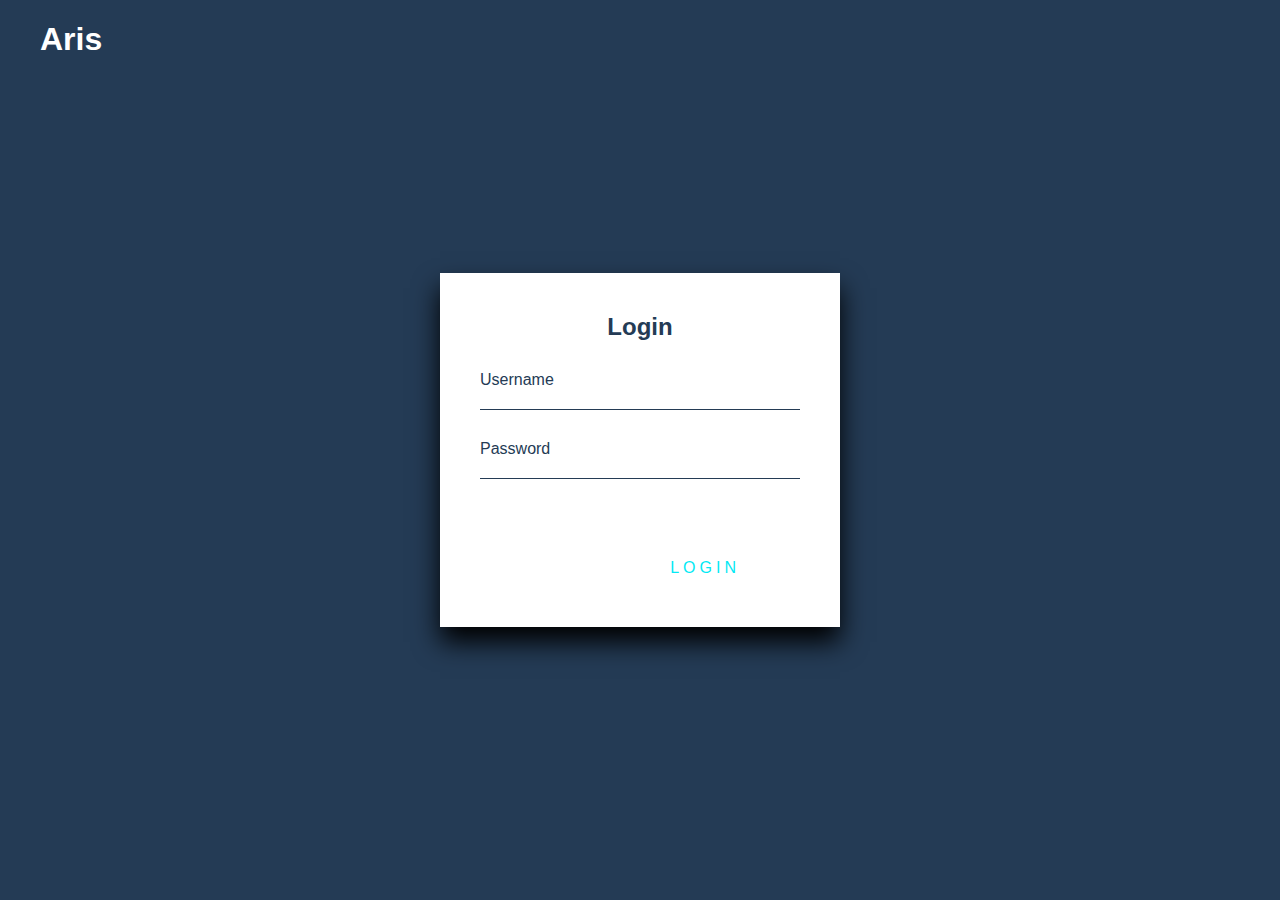
<file: index.html>
<!DOCTYPE html>
<html lang="en">
<head>

    
    <meta charset="UTF-8">
    <meta http-equiv="X-UA-Compatible" content="IE=edge">
    <meta name="viewport" content="width=device-width, initial-scale=1.0">
    <title>Aris</title> <link rel="stylesheet" href="style.css">
</head>
<body>
    <div class="container">

        
        <ul>
            
            

            <h1 class="display-4">Aris</h1>
        
        </ul>

    </div>



    <div class="login-box">
        <h2>Login</h2>
        <form  action="">
            <div class="user-box">
                <input type="text" name="" required="">
                <label for="">Username</label>
            </div>

<div class="user-box">
    <div class="user-box">
        <input type="password" name="" required="">
        <label for="">Password</label>
    </div> 

    <a href="">
        <span></span>
        <span></span>
        <span></span>
        <span></span>
        <a href="Home.html">Login</a>   
    </a>
</div>

        </form>
    </div>
        
</body>
</html>
</file>
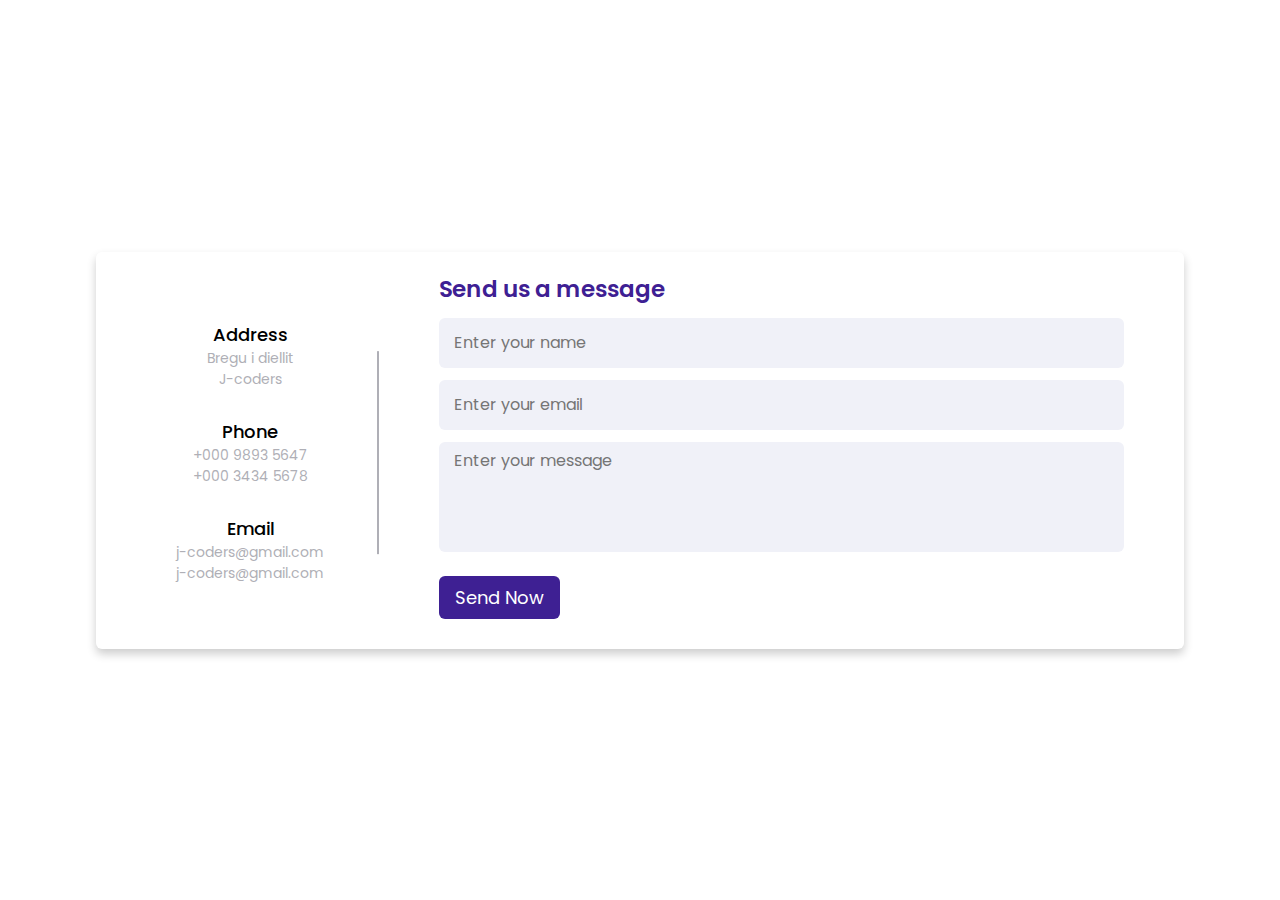
<file: Contact.html>
<!DOCTYPE html>
<!-- Designined by CodingLab | www.youtube.com/codinglabyt -->
<html lang="en" dir="ltr">
  <head>
    <meta charset="UTF-8">
    <title> Responsive Contact Us Form  | CodingLab </title>
    <link rel="stylesheet" href="style.css">
    <!-- Fontawesome CDN Link -->
    <link rel="stylesheet" href="Contact.css"/>
     <meta name="viewport" content="width=device-width, initial-scale=1.0">
   </head>
<body>
  <div class="container">
    <div class="content">
      <div class="left-side">
        <div class="address details">
          <i class="fas fa-map-marker-alt"></i>
          <div class="topic">Address</div>
          <div class="text-one">Bregu i diellit</div>
          <div class="text-two">J-coders</div>
        </div>
        <div class="phone details">
          <i class="fas fa-phone-alt"></i>
          <div class="topic">Phone</div>
          <div class="text-one">+000 9893 5647</div>
          <div class="text-two">+000 3434 5678</div>
        </div>
        <div class="email details">
          <i class=""></i>
          <div class="topic">Email</div>
          <div class="text-one">j-coders@gmail.com</div>
          <div class="text-two">j-coders@gmail.com</div>
        </div>
      </div>
      <div class="right-side">
        <div class="topic-text">Send us a message</div>
       
      <form action="#">
        <div class="input-box">
          <input type="text" placeholder="Enter your name">
        </div>
        <div class="input-box">
          <input type="text" placeholder="Enter your email">
        </div>
        <div class="input-box message-box">
          <textarea placeholder="Enter your message"></textarea>
        </div>
        <div class="button">
          <input type="button" value="Send Now" >
        </div>
      </form>
    </div>
    </div>
  </div>

</body>
</html>
</file>
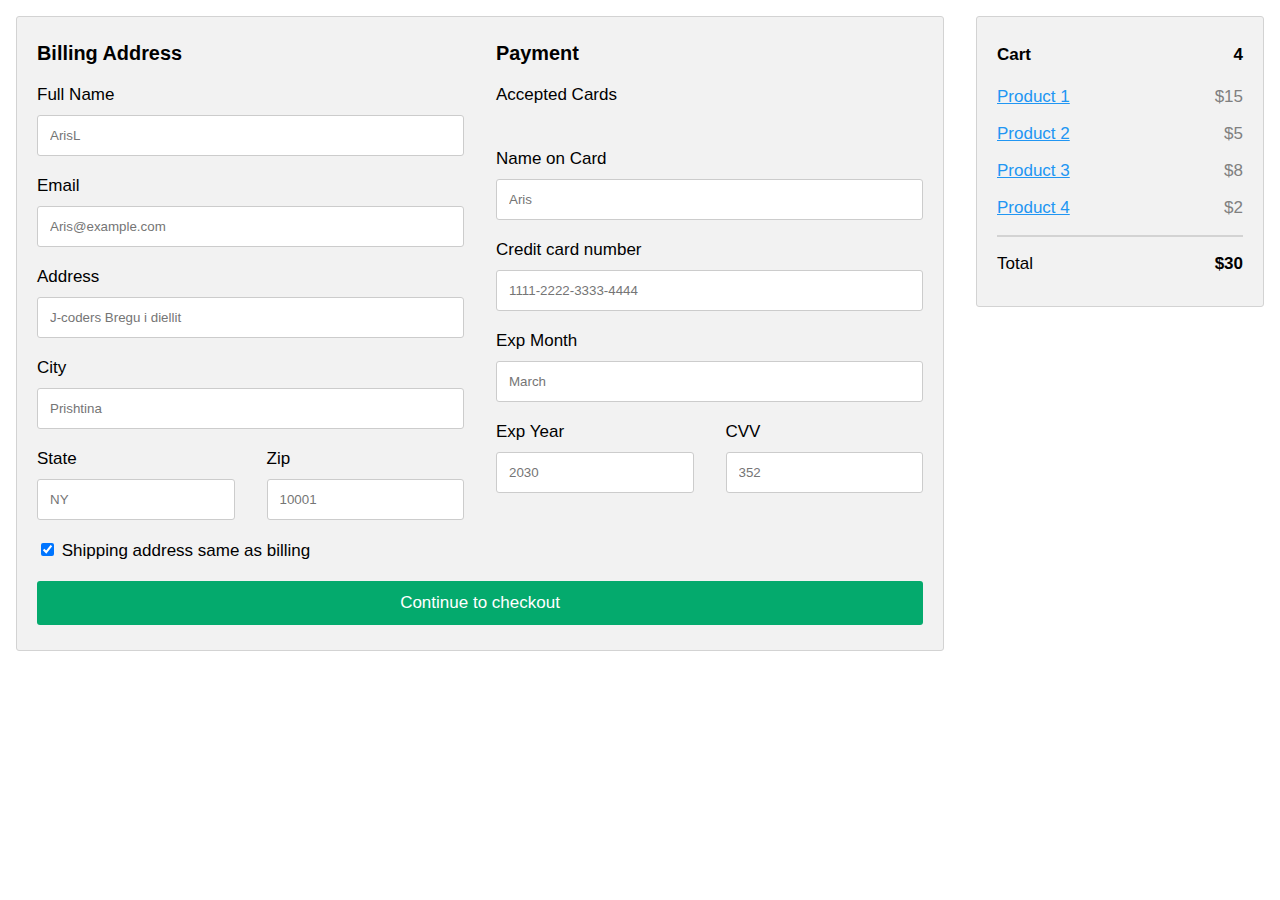
<file: Credit card.html>
<!DOCTYPE html>
<html>
<head>
<meta name="viewport" content="width=device-width, initial-scale=1">
<link rel="stylesheet" href="credit card.css">
<style>

</style>
</head>
<body>

<div class="row">
  <div class="col-75">
    <div class="container">
      <form action="/action_page.php">
      
        <div class="row">
          <div class="col-50">
            <h3>Billing Address</h3>
            <label for="fname"><i class="fa fa-user"></i> Full Name</label>
            <input type="text" id="fname" name="firstname" placeholder="ArisL">
            <label for="email"><i class="fa fa-envelope"></i> Email</label>
            <input type="text" id="email" name="email" placeholder="Aris@example.com">
            <label for="adr"><i class="fa fa-address-card-o"></i> Address</label>
            <input type="text" id="adr" name="address" placeholder="J-coders Bregu i diellit">
            <label for="city"><i class="fa fa-institution"></i> City</label>
            <input type="text" id="city" name="city" placeholder="Prishtina">

            <div class="row">
              <div class="col-50">
                <label for="state">State</label>
                <input type="text" id="state" name="state" placeholder="NY">
              </div>
              <div class="col-50">
                <label for="zip">Zip</label>
                <input type="text" id="zip" name="zip" placeholder="10001">
              </div>
            </div>
          </div>

          <div class="col-50">
            <h3>Payment</h3>
            <label for="fname">Accepted Cards</label>
            <div class="icon-container">
              <i class="fa fa-cc-visa" style="color:navy;"></i>
              <i class="fa fa-cc-amex" style="color:blue;"></i>
              <i class="fa fa-cc-mastercard" style="color:red;"></i>
              <i class="fa fa-cc-discover" style="color:orange;"></i>
            </div>
            <label for="cname">Name on Card</label>
            <input type="text" id="cname" name="cardname" placeholder="Aris">
            <label for="ccnum">Credit card number</label>
            <input type="text" id="ccnum" name="cardnumber" placeholder="1111-2222-3333-4444">
            <label for="expmonth">Exp Month</label>
            <input type="text" id="expmonth" name="expmonth" placeholder="March">
            <div class="row">
              <div class="col-50">
                <label for="expyear">Exp Year</label>
                <input type="text" id="expyear" name="expyear" placeholder="2030">
              </div>
              <div class="col-50">
                <label for="cvv">CVV</label>
                <input type="text" id="cvv" name="cvv" placeholder="352">
              </div>
            </div>
          </div>
          
        </div>
        <label>
          <input type="checkbox" checked="checked" name="sameadr"> Shipping address same as billing
        </label>
        <input type="submit" value="Continue to checkout" class="btn">
      </form>
    </div>
  </div>
  <div class="col-25">
    <div class="container">
      <h4>Cart <span class="price" style="color:black"><i class="fa fa-shopping-cart"></i> <b>4</b></span></h4>
      <p><a href="#">Product 1</a> <span class="price">$15</span></p>
      <p><a href="#">Product 2</a> <span class="price">$5</span></p>
      <p><a href="#">Product 3</a> <span class="price">$8</span></p>
      <p><a href="#">Product 4</a> <span class="price">$2</span></p>
      <hr>
      <p>Total <span class="price" style="color:black"><b>$30</b></span></p>
    </div>
  </div>
</div>

</body>
</html>
</file>
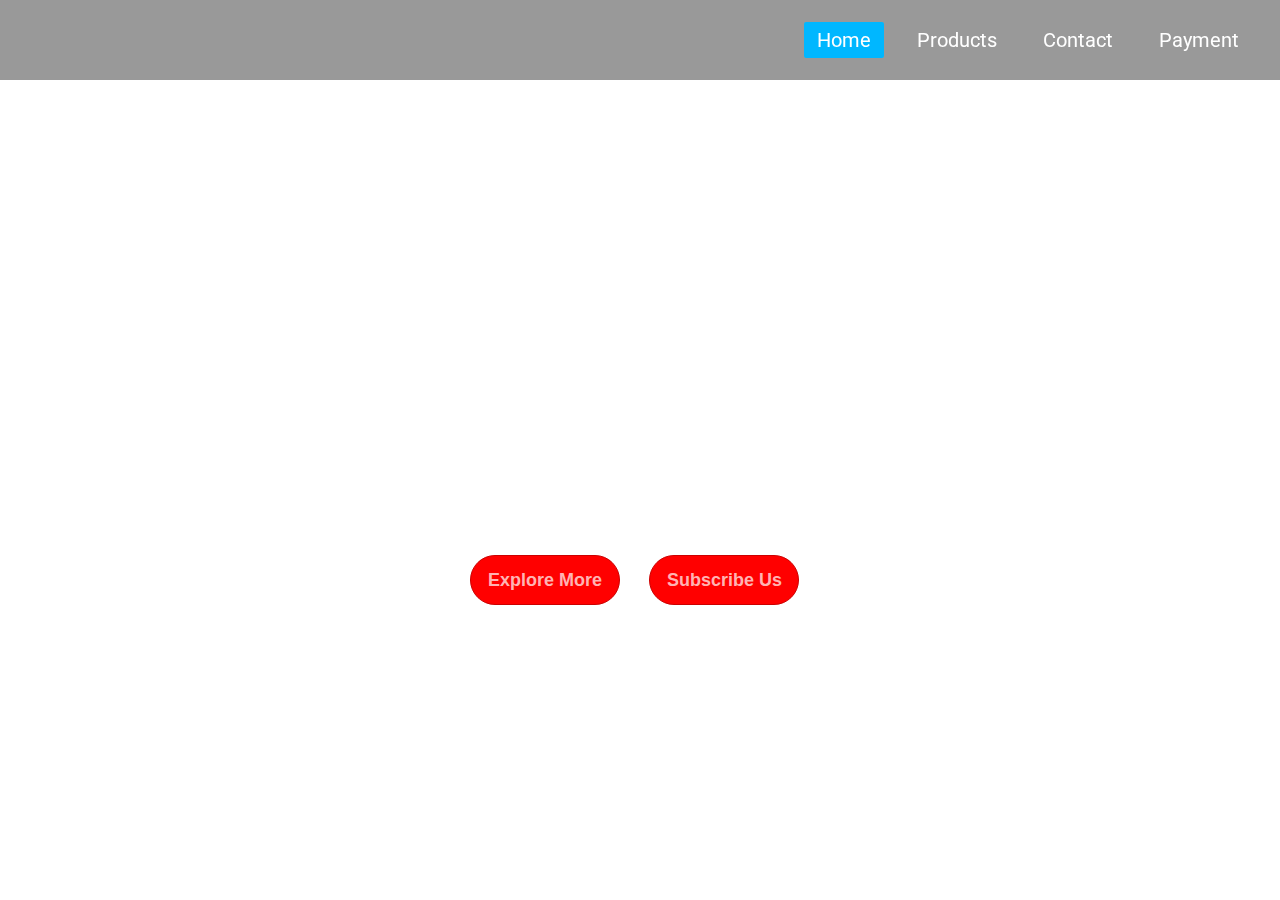
<file: Home.html>
<!DOCTYPE html>
<html lang="en">
<head>
	<meta charset="UTF-8">
	<title>ArisL</title>
	<link rel="stylesheet" href="Home.css">
</head>
<body>
	<div class="wrapper">
        <h1>ARISL</h1>
			<nav class="navbar">
				
				<ul>
                    
					<li><a class="active" href="#">Home</a></li>
					<li><a href="Products.html">Products</a></li>
					<li><a href="Contact.html">Contact</a></li>
					<li><a href="Payment.html">Payment</a></li>
					
					
				</ul>
			</nav>
			<div class="center">
			<h1>WELCOME TO ARISL'S</h1>
			<h2>WEB</h2>
			<div class="buttons">
			<button>Explore More</button>
			<button class="btn2">Subscribe Us</button>
		</div>
		</div>
</body>
</html>
</file>
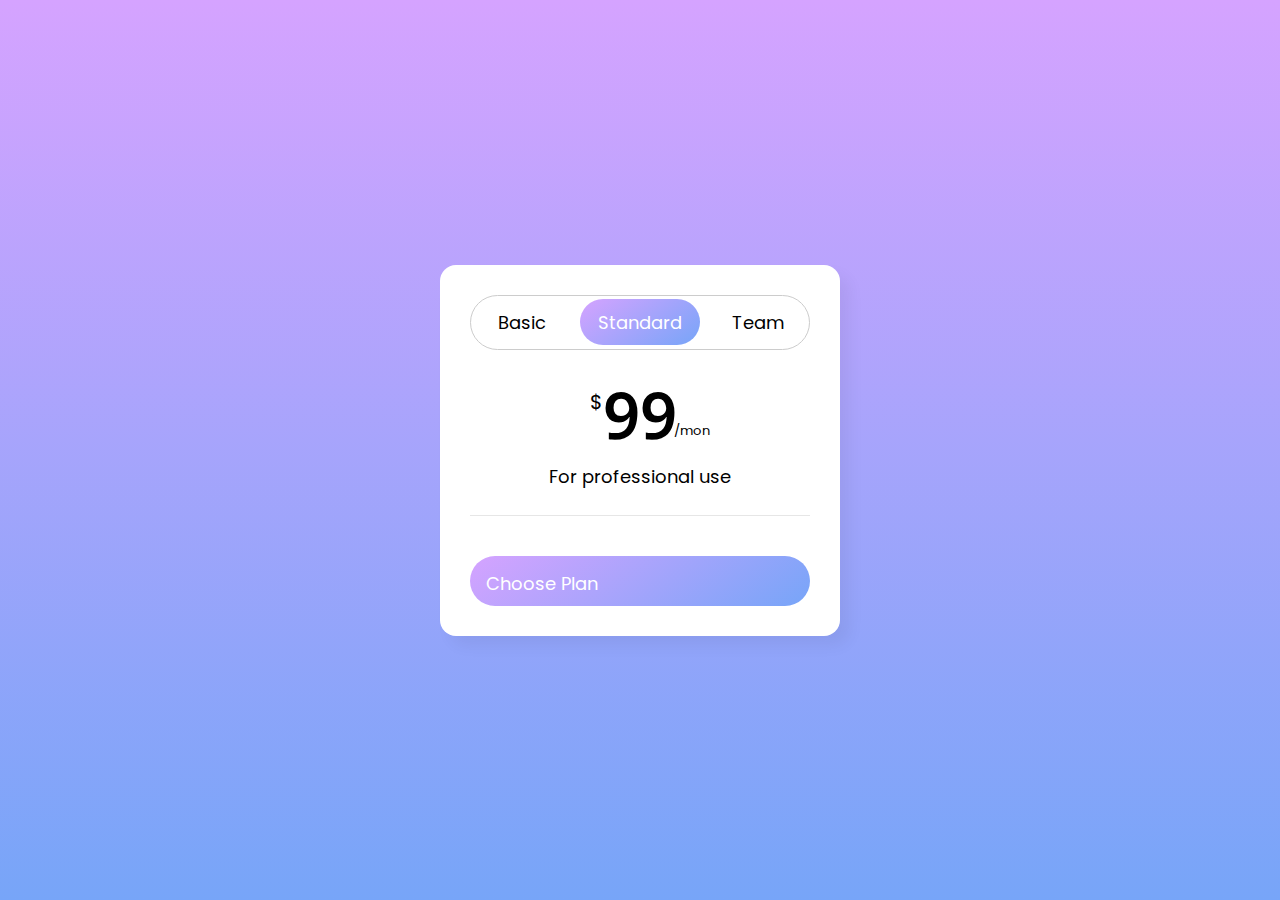
<file: Payment.html>
<!DOCTYPE html>
<html lang="en">
<head>
  <meta charset="UTF-8">
  <meta name="viewport" content="width=device-width, initial-scale=1.0">
  <title>Payment</title>
  <link rel="stylesheet" href="style.css">
  <link rel="stylesheet" href="Payment.css"/>
</head>
<body>
  <div class="wrapper">
    <input type="radio" name="slider" id="tab-1">
    <input type="radio" name="slider" id="tab-2" checked>
    <input type="radio" name="slider" id="tab-3">
    <header>
      <label for="tab-1" class="tab-1">Basic</label>
      <label for="tab-2" class="tab-2">Standard</label>
      <label for="tab-3" class="tab-3">Team</label>
      <div class="slider"></div>
    </header>
    <div class="card-area">
      <div class="cards">
        <div class="row row-1">
          <div class="price-details">
            <span class="price">19</span>
            <p>For beginner use</p>
          </div>
          <ul class="features">
      
          </ul>
        </div>
        <div class="row">
          <div class="price-details">
            <span class="price">99</span>
            <p>For professional use</p>
          </div>
          <ul class="features">
           
          </ul>
        </div>
        <div class="row">
          <div class="price-details">
            <span class="price">49</span>
            <p>For team collaboration</p>
          </div>
          <ul class="features">
            
          </ul>
        </div>
      </div>
    </div>
    <a class="btn" href="Credit card.html">Choose Plan</a>
  </div>
</body>
</html>
</file>
<file: style.css>
li{
    list-style-type: none;
    padding: 0;
    margin: 0;
    overflow: hidden;
    border-radius: 10px;
    position: fixed;
    width: 98%;
    

}

li {
    float: right;
}

a {
    display: inline-block;
    color: rgb(158, 158, 158);
    padding: 14px 16px;
    text-decoration: none;
    float: right;
}

html{
    height: 100%;
}

body{
   margin: 0;
   padding: 0;
   font-family: sans-serif;
   background-color: #243b55;
}

.login-box{
    position: absolute;
    top: 50%;
    left: 50%;
    width: 400px;
    padding: 40px;
    transform: translate(-50% , -50%);
    background: rgb(255, 255, 255);
    box-sizing: border-box;
    box-shadow: 0 15px 25px rgba(0, 0, 0.6);
    outline: none;
   
   
}

.login-box h2{
    margin: 0 0 30px;
    padding: 0;
    color: #243b55;
    text-align: center;
}

.login-box .user-box{
    position: relative;
}

.login-box .user-box input{
    width: 100%;
    padding: 10px 0;
    font-size: 16px;
    color: #243b55;
    margin-bottom: 30px;
    border: none;
    border-bottom: 1px solid #243b55;
    outline: none;
    background: transparent;
}

.login-box .user-box label{
    position: absolute;
    top: 0;
    left: 0;
    padding: -10px 0;
    font-size: 16px;
    color: #243b55;
    pointer-events: none;
    transition: .5s;  
}

.login-box .user-box input:focus〜label,
.login-box .user-box input:valid 〜label{
    top: -20px;
    left: 0;
    color: #03e9f4;
    font-size: 12px;
}

.login-box form a{
    position: relative;
    display: inline-block;
    padding: 10px 20px;
    color: #03e9f4;
    font-size: 16px;
    text-decoration: none;
    text-transform: uppercase;
    overflow: hidden;
    margin-top: 40px; 
    letter-spacing: 4px;
    transition: .5s;
}

.login-box a:hover{
    background: #03e9f4;
    color: #fff;
    border-radius: 5px;
    box-shadow:  0 0 5px #03e9f4,
                 0 0 25px,
                 0 0 50px,
                 0 0 10px,;
}


.login-box a span{
    position: absolute;
    display: block;
}


.login-box a span:nth-child(1){
    top: 0;
    left: -100%;
    width: 100%;
    height: 2px;
    background: linear-gradient(90deg, transparent , #03e9f4);
}

@keyframes btn-animate3{
    0%{
        bottom: -100%;
    }
    50%,100%{
        bottom: 100%;
    }
}

    .login-box a span:nth-child(2){
        top: 0;
        left: -100%;
        width: 100%;
        height: 2px;
        height: 2px;
        background: linear-gradient(90deg, transparent , #03e9f4);
    }



.login-box a span:nth-child(3){
    bottom: 0;
    right: -100%;
    width: 100%;
    height: 2px;
    background: linear-gradient(90deg, transparent , #03e9f4);
}

h1{
    color: white;
    border-radius: 2px;
    font-family: 'Franklin Gothic Medium', 'Arial Narrow', Arial, sans-serif;
}
</file>
<file: Contact.css>
@import url('https://fonts.googleapis.com/css2?family=Poppins:wght@200;300;400;500;600;700&display=swap');
*{
  margin: 0;
  padding: 0;
  box-sizing: border-box;
  font-family: "Poppins" , sans-serif;
}
body{
  min-height: 100vh;
  width: 100%;
  background: url(https://cdn.wallpapersafari.com/67/82/U76fMj.jpg) no-repeat;
  display: flex;
  align-items: center;
  justify-content: center;
}
.container{
  width: 85%;
  background: #fff;
  border-radius: 6px;
  padding: 20px 60px 30px 40px;
  box-shadow: 0 5px 10px rgba(0, 0, 0, 0.2);
}
.container .content{
  display: flex;
  align-items: center;
  justify-content: space-between;
}
.container .content .left-side{
  width: 25%;
  height: 100%;
  display: flex;
  flex-direction: column;
  align-items: center;
  justify-content: center;
  margin-top: 15px;
  position: relative;
}
.content .left-side::before{
  content: '';
  position: absolute;
  height: 70%;
  width: 2px;
  right: -15px;
  top: 50%;
  transform: translateY(-50%);
  background: #afafb6;
}
.content .left-side .details{
  margin: 14px;
  text-align: center;
}
.content .left-side .details i{
  font-size: 30px;
  color: #3e2093;
  margin-bottom: 10px;
}
.content .left-side .details .topic{
  font-size: 18px;
  font-weight: 500;
}
.content .left-side .details .text-one,
.content .left-side .details .text-two{
  font-size: 14px;
  color: #afafb6;
}


.container .content .right-side{
  width: 75%;
  margin-left: 75px;
}
.content .right-side .topic-text{
  font-size: 23px;
  font-weight: 600;
  color: #3e2093;
}
.right-side .input-box{
  height: 50px;
  width: 100%;
  margin: 12px 0;
}
.right-side .input-box input,
.right-side .input-box textarea{
  height: 100%;
  width: 100%;
  border: none;
  outline: none;
  font-size: 16px;
  background: #F0F1F8;
  border-radius: 6px;
  padding: 0 15px;
  resize: none;
}
.right-side .message-box{
  min-height: 110px;
}
.right-side .input-box textarea{
  padding-top: 6px;
}
.right-side .button{
  display: inline-block;
  margin-top: 12px;
}
.right-side .button input[type="button"]{
  color: #fff;
  font-size: 18px;
  outline: none;
  border: none;
  padding: 8px 16px;
  border-radius: 6px;
  background: #3e2093;
  cursor: pointer;
  transition: all 0.3s ease;
}
.button input[type="button"]:hover{
  background: #5029bc;
}

@media (max-width: 950px) {
  .container{
    width: 90%;
    padding: 30px 40px 40px 35px ;
  }
  .container .content .right-side{
   width: 75%;
   margin-left: 55px;
}
}
@media (max-width: 820px) {
  .container{
    margin: 40px 0;
    height: 100%;
  }
  .container .content{
    flex-direction: column-reverse;
  }
 .container .content .left-side{
   width: 100%;
   flex-direction: row;
   margin-top: 40px;
   justify-content: center;
   flex-wrap: wrap;
 }
 .container .content .left-side::before{
   display: none;
 }
 .container .content .right-side{
   width: 100%;
   margin-left: 0;
 }
}
</file>
<file: credit card.css>
body {
    font-family: Arial;
    font-size: 17px;
    padding: 8px;
  }
  
  * {
    box-sizing: border-box;
  }
  
  .row {
    display: -ms-flexbox; 
    display: flex;
    -ms-flex-wrap: wrap; 
    flex-wrap: wrap;
    margin: 0 -16px;
  }
  
  .col-25 {
    -ms-flex: 25%; 
    flex: 25%;
  }
  
  .col-50 {
    -ms-flex: 50%; 
    flex: 50%;
  }
  
  .col-75 {
    -ms-flex: 75%; 
    flex: 75%;
  }
  
  .col-25,
  .col-50,
  .col-75 {
    padding: 0 16px;
  }
  
  .container {
    background-color: #f2f2f2;
    padding: 5px 20px 15px 20px;
    border: 1px solid lightgrey;
    border-radius: 3px;
  }
  
  input[type=text] {
    width: 100%;
    margin-bottom: 20px;
    padding: 12px;
    border: 1px solid #ccc;
    border-radius: 3px;
  }
  
  label {
    margin-bottom: 10px;
    display: block;
  }
  
  .icon-container {
    margin-bottom: 20px;
    padding: 7px 0;
    font-size: 24px;
  }
  
  .btn {
    background-color: #04AA6D;
    color: white;
    padding: 12px;
    margin: 10px 0;
    border: none;
    width: 100%;
    border-radius: 3px;
    cursor: pointer;
    font-size: 17px;
  }
  
  .btn:hover {
    background-color: #45a049;
  }
  
  a {
    color: #2196F3;
  }
  
  hr {
    border: 1px solid lightgrey;
  }
  
  span.price {
    float: right;
    color: grey;
  }
  
  
  @media (max-width: 800px) {
    .row {
      flex-direction: column-reverse;
    }
    .col-25 {
      margin-bottom: 20px;
    }
  }
</file>
<file: Home.css>
@import url('https://fonts.googleapis.com/css?family=Roboto:700&display=swap');
*{
	padding: 0;
	margin: 0;
}
.wrapper{
	background: url(https://cdn.wallpapersafari.com/67/82/U76fMj.jpg) no-repeat;
	background-size: cover;
	height: 100vh;
}
.navbar{
	position: fixed;
	height: 80px;
	width: 100%;
	top: 0;
	left: 0;
	background: rgba(0,0,0,0.4);
}
.navbar .logo{
	width: 140px;
	height: auto;
	padding: 20px 100px;
}
.navbar ul{
	float: right;
	margin-right: 20px;
}
.navbar ul li{
	list-style: none;
	margin: 0 8px;
	display: inline-block;
	line-height: 80px;
}
.navbar ul li a{
	font-size: 20px;
	font-family: 'Roboto', sans-serif;
	color: white;
	padding: 6px 13px;
	text-decoration: none;
	transition: .4s;
}
.navbar ul li a.active,
.navbar ul li a:hover{
	background: rgb(0, 183, 255);
	border-radius: 2px;
}
.wrapper .center{
	position: absolute;
	left: 50%;
	top: 55%;
	transform: translate(-50%, -50%);
	font-family: sans-serif;
	user-select: none;
}
.center h1{
	color: white;
	font-size: 70px;
	width: 900px;
	font-weight: bold;
	text-align: center;
}
.center h2{
	color: white;
	font-size: 70px;
	font-weight: bold;
	margin-top: 10px;
	width: 885px;
	text-align: center;
}
.center .buttons{
	margin: 35px 280px;
}
.buttons button{
	height: 50px;
	width: 150px;
	font-size: 18px;
	font-weight: 600;
	color: #ffb3b3;
	background: red;
	outline: none;
	cursor: pointer;
	border: 1px solid #cc0000;
	border-radius: 25px;
	transition: .4s;
}
.buttons .btn2{
	margin-left: 25px;
}
.buttons button:hover{
	background: #b90000;
}

h1{
    color: white;
    font-family: 'Franklin Gothic Medium', 'Arial Narrow', Arial, sans-serif;
    
}
</file>
<file: Payment.css>
@import url('https://fonts.googleapis.com/css2?family=Noto+Sans:wght@700&family=Poppins:wght@400;500;600&display=swap');
*{
  margin: 0;
  padding: 0;
  box-sizing: border-box;
  font-family: "Poppins", sans-serif;
}
body{
  display: flex;
  align-items: center;
  justify-content: center;
  min-height: 100vh;
  background: linear-gradient(#D5A3FF 0%, #77A5F8 100%);
}
.wrapper{
  width: 400px;
  background: #fff;
  border-radius: 16px;
  padding: 30px;
  box-shadow: 10px 10px 15px rgba(0,0,0,0.05);
}
.wrapper header{
  height: 55px;
  display: flex;
  align-items: center;
  border: 1px solid #ccc;
  border-radius: 30px;
  position: relative;
}
header label{
  height: 100%;
  z-index: 2;
  width: 30%;
  display: flex;
  cursor: pointer;
  font-size: 18px;
  position: relative;
  align-items: center;
  justify-content: center;
  transition: color 0.3s ease;
}
#tab-1:checked ~ header .tab-1,
#tab-2:checked ~ header .tab-2,
#tab-3:checked ~ header .tab-3{
  color: #fff;
}
header label:nth-child(2){
  width: 40%;
}
header .slider{
  position: absolute;
  height: 85%;
  border-radius: inherit;
  background: linear-gradient(145deg, #D5A3FF 0%, #77A5F8 100%);
  transition: all 0.3s ease;
}
#tab-1:checked ~ header .slider{
  left: 0%;
  width: 90px;
  transform: translateX(5%);
}
#tab-2:checked ~ header .slider{
  left: 50%;
  width: 120px;
  transform: translateX(-50%);
}
#tab-3:checked ~ header .slider{
  left: 100%;
  width: 95px;
  transform: translateX(-105%);
}
.wrapper input[type="radio"]{
  display: none;
}
.card-area{
  overflow: hidden;
}
.card-area .cards{
  display: flex;
  width: 300%;
}
.cards .row{
  width: 33.4%;
}
.cards .row-1{
  transition: all 0.3s ease;
}
#tab-1:checked ~ .card-area .cards .row-1{
   margin-left: 0%;
}
#tab-2:checked ~ .card-area .cards .row-1{
  margin-left: -33.4%;
}
#tab-3:checked ~ .card-area .cards .row-1{
   margin-left: -66.8%;
}
.row .price-details{
  margin: 20px 0;
  text-align: center;
  padding-bottom: 25px;
  border-bottom: 1px solid #e6e6e6;
}
.price-details .price{
  font-size: 65px;
  font-weight: 600;
  position: relative;
  font-family: 'Noto Sans', sans-serif;
}
.price-details .price::before,
.price-details .price::after{
  position: absolute;
  font-weight: 400;
  font-family: "Poppins", sans-serif;
}
.price-details .price::before{
  content: "$";
  left: -13px;
  top: 17px;
  font-size: 20px;
}
.price-details .price::after{
  content: "/mon";
  right: -33px;
  bottom: 17px;
  font-size: 13px;
}
.price-details p{
  font-size: 18px;
  margin-top: 5px;
}
.row .features li{
  display: flex;
  font-size: 15px;
  list-style: none;
  margin-bottom: 10px;
  align-items: center;
}
.features li i{
  background: linear-gradient(#D5A3FF 0%, #77A5F8 100%);
  background-clip: text;
 -webkit-background-clip: text;
 -webkit-text-fill-color: transparent;
}
.features li span{
  margin-left: 10px;
}
.btn{
  width: 100%;
  border-radius: 25px;
  border: none;
  outline: none;
  height: 50px;
  font-size: 18px;
  color: #fff;
  cursor: pointer;
  margin-top: 20px;
  background: linear-gradient(145deg, #D5A3FF 0%, #77A5F8 100%);
  transition: transform 0.3s ease;
}
.btn:hover{
  transform: scale(0.98);
}
</file>
